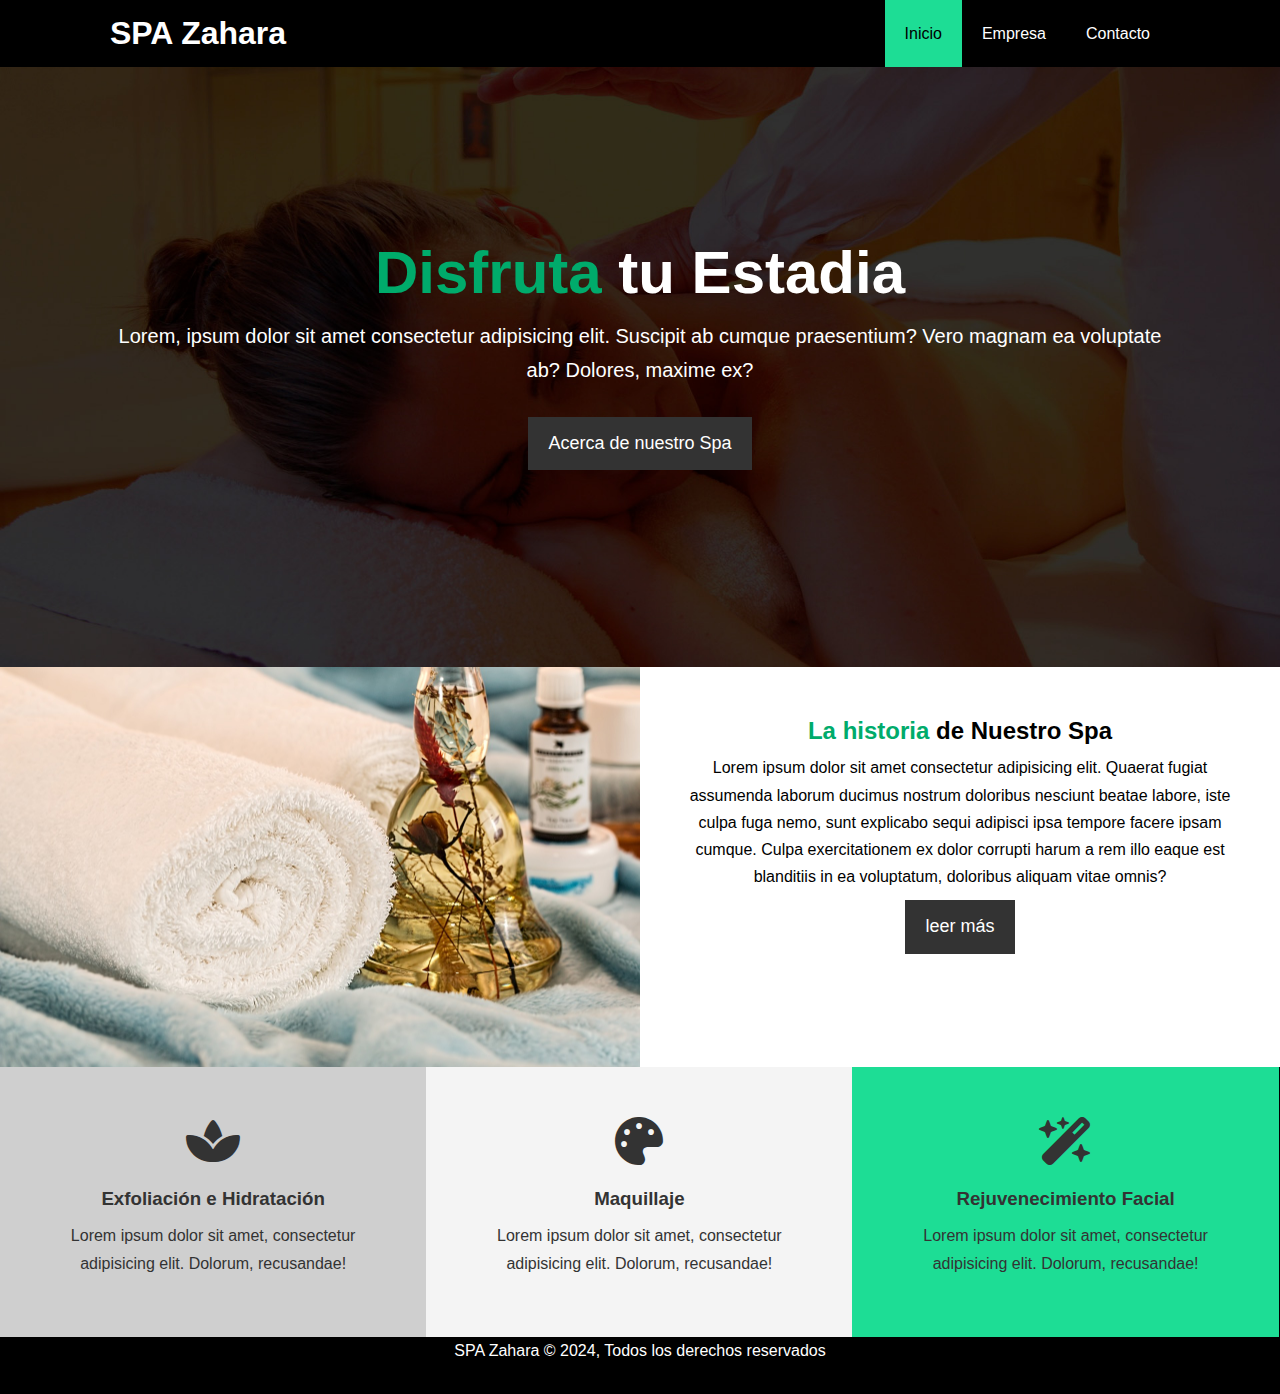
<file: index.html>
<!DOCTYPE html>
<html lang="en">
  <head>
    <meta charset="UTF-8" />
    <meta name="viewport" content="width=device-width, initial-scale=1.0" />
    <meta http-equiv="X-UA-Compatible" content="ie=edge" />
    <meta
      name="description"
      content="Bienvenidos al SPA Zahara donde te cuidamos con amor"
    />
    <meta name="keywords" content="spa, belleza, cuidado de la piel, masajes" />
    <link
      rel="stylesheet"
      href="https://cdnjs.cloudflare.com/ajax/libs/font-awesome/6.5.2/css/all.min.css"
    />
    <!-- libreria font-awesome cdn-->
    <link rel="stylesheet" href="css/styles.css" />
    <link
      rel="stylesheet"
      media="screen and (max-width:768px)"
      href="css/movil.css"
    />
    <title>SPA Zahara</title>
  </head>
  <body>
    <header>
      <nav id="navbar">
        <div class="container">
          <h1 class="logo"><a href="index.html">SPA Zahara</a></h1>
          <ul>
            <li><a class="current" href="index.html">Inicio</a></li>
            <li><a href="empresa.html">Empresa</a></li>
            <li><a href="contacto.html">Contacto</a></li>
          </ul>
        </div>
      </nav>

      <div id="showcase">
        <div class="container">
          <div class="showcase-content">
            <h1><span class="text-primary">Disfruta</span> tu Estadia</h1>
            <p class="lead">
              Lorem, ipsum dolor sit amet consectetur adipisicing elit. Suscipit
              ab cumque praesentium? Vero magnam ea voluptate ab? Dolores,
              maxime ex?
            </p>
            <a href="acerca.html" class="btn">Acerca de nuestro Spa</a>
          </div>
        </div>
      </div>
    </header>

    <!-- Home -->
    <section id="home-info">
      <div class="info-img"></div>
      <div class="info-content">
        <h2><span class="text-primary">La historia</span> de Nuestro Spa</h2>
        <p>
          Lorem ipsum dolor sit amet consectetur adipisicing elit. Quaerat
          fugiat assumenda laborum ducimus nostrum doloribus nesciunt beatae
          labore, iste culpa fuga nemo, sunt explicabo sequi adipisci ipsa
          tempore facere ipsam cumque. Culpa exercitationem ex dolor corrupti
          harum a rem illo eaque est blanditiis in ea voluptatum, doloribus
          aliquam vitae omnis?
        </p>
        <a href="acerca.html" class="btn btn-primary">leer más</a>
      </div>
    </section>

    <!-- Features -->
    <section id="features">
      <div class="box bg-gray">
        <i class="fas fa-spa fa-3x"></i>
        <h3>Exfoliación e Hidratación</h3>
        <p>
          Lorem ipsum dolor sit amet, consectetur adipisicing elit. Dolorum,
          recusandae!
        </p>
      </div>

      <div class="box bg-light">
        <i class="fa-solid fa-palette fa-3x"></i>
        <h3>Maquillaje</h3>
        <p>
          Lorem ipsum dolor sit amet, consectetur adipisicing elit. Dolorum,
          recusandae!
        </p>
      </div>

      <div class="box bg-primary">
        <i class="fa-solid fa-wand-magic-sparkles fa-3x"></i>
        <h3>Rejuvenecimiento Facial</h3>
        <p>
          Lorem ipsum dolor sit amet, consectetur adipisicing elit. Dolorum,
          recusandae!
        </p>
      </div>
    </section>

    <!-- footer -->
    <footer id="main-footer">
      <p>SPA Zahara &copy; 2024, Todos los derechos reservados</p>
    </footer>
  </body>
</html>
</file>
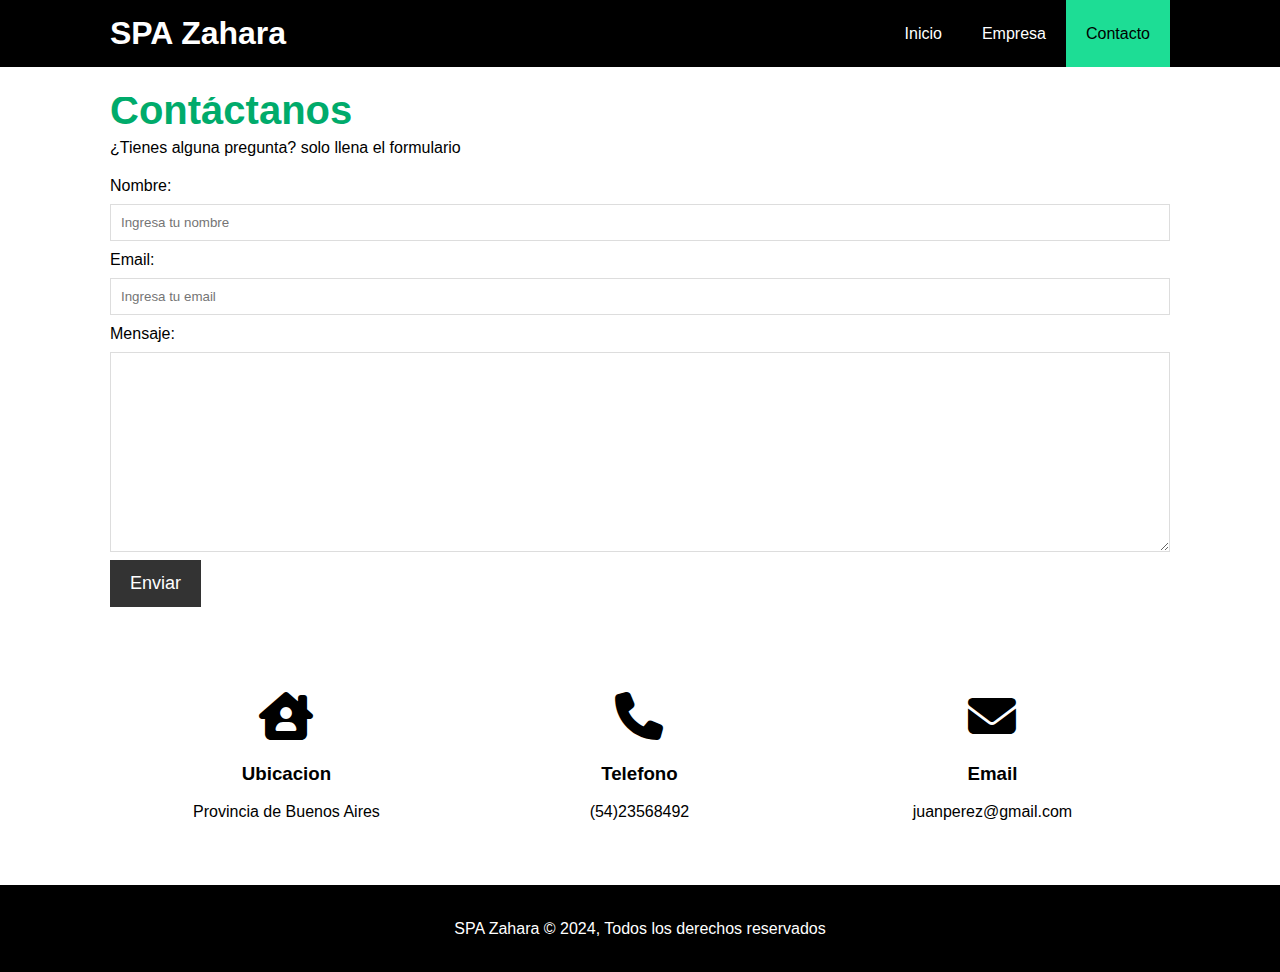
<file: contacto.html>
<!DOCTYPE html>
<html lang="en">
  <head>
    <meta charset="UTF-8" />
    <meta name="viewport" content="width=device-width, initial-scale=1.0" />
    <meta http-equiv="X-UA-Compatible" content="ie=edge" />
    <meta
      name="description"
      content="Bienvenidos al SPA Zahara donde te cuidamos con amor"
    />
    <meta name="keywords" content="spa, belleza, cuidado de la piel, masajes" />
    <link
      rel="stylesheet"
      href="https://cdnjs.cloudflare.com/ajax/libs/font-awesome/6.5.2/css/all.min.css"
    />
    <!-- libreria font-awesome cdn-->
    <link rel="stylesheet" href="css/styles.css" />
    <link rel="stylesheet" href="css/styles.css" />
    <link
      rel="stylesheet"
      media="screen and (max-width:768px)"
      href="css/movil.css"
    />
    <title>SPA Zahara | Contacto</title>
  </head>
  <body>
    <header>
      <nav id="navbar">
        <div class="container">
          <h1 class="logo"><a href="index.html">SPA Zahara</a></h1>
          <ul>
            <li><a href="index.html">Inicio</a></li>
            <li><a href="empresa.html">Empresa</a></li>
            <li><a class="current" href="contacto.html">Contacto</a></li>
          </ul>
        </div>
      </nav>
    </header>

    <!-- Contacto -->
    <section id="contact-form" class="py-3">
      <div class="container">
        <h1 class="l-heading">
          <span class="text-primary">Contáctanos</span>
        </h1>
        <p>¿Tienes alguna pregunta? solo llena el formulario</p>

        <form action="procesar.php">
          <div class="form-group">
            <label for="nombre">Nombre:</label>
            <input
              type="text"
              name="nombre"
              id="nombre"
              placeholder="Ingresa tu nombre"
            />
          </div>

          <div class="form-group">
            <label for="email">Email:</label>
            <input
              type="email"
              name="email"
              id="email"
              placeholder="Ingresa tu email"
            />
          </div>

          <div class="form-group">
            <label for="nombre">Mensaje:</label>
            <textarea name="mensaje" id="mensaje"></textarea>

            <button class="btn">Enviar</button>
          </div>
        </form>
      </div>
    </section>

    <section id="contact-info" class="bg-dark">
      <div class="container">
        <div class="box">
          <i class="fa-solid fa-house-chimney-user fa-3x"></i>
          <h3>Ubicacion</h3>
          <p>Provincia de Buenos Aires</p>
        </div>

        <div class="box">
          <i class="fas fa-phone fa-3x"></i>
          <h3>Telefono</h3>
          <p>(54)23568492</p>
        </div>

        <div class="box">
          <i class="fas fa-envelope fa-3x"></i>
          <h3>Email</h3>
          <p>juanperez@gmail.com</p>
        </div>
      </div>
    </section>

    <!-- footer -->
    <footer id="main-footer">
      <p>SPA Zahara &copy; 2024, Todos los derechos reservados</p>
    </footer>
  </body>
</html>
</file>
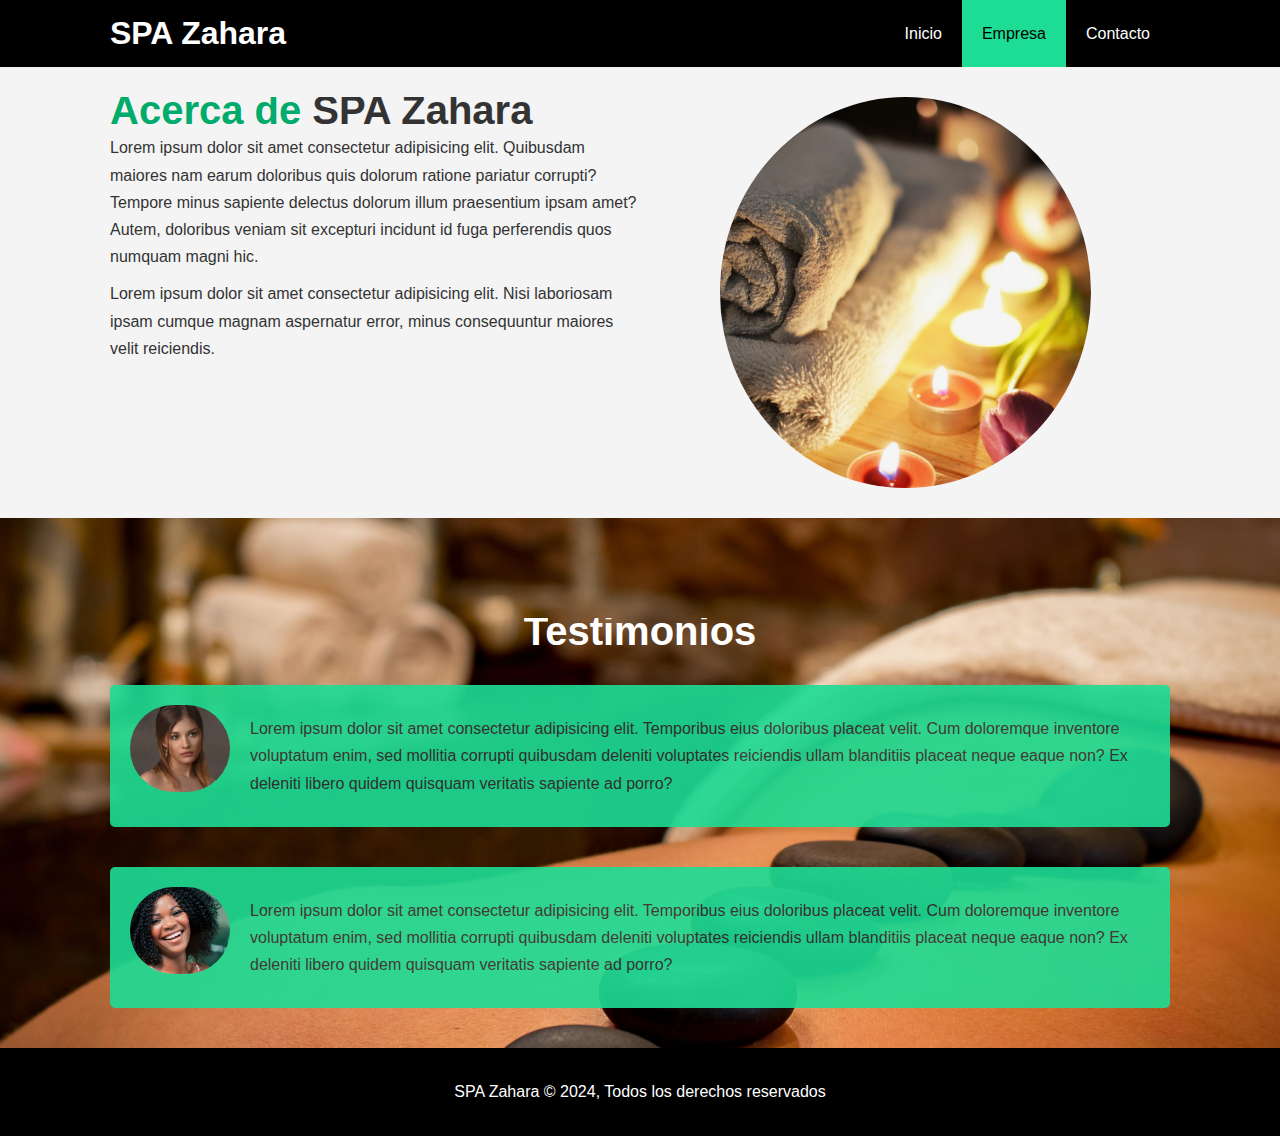
<file: empresa.html>
<!DOCTYPE html>
<html lang="en">
  <head>
    <meta charset="UTF-8" />
    <meta name="viewport" content="width=device-width, initial-scale=1.0" />
    <meta http-equiv="X-UA-Compatible" content="ie=edge" />
    <meta
      name="description"
      content="Bienvenidos al SPA Zahara donde te cuidamos con amor"
    />
    <meta name="keywords" content="spa, belleza, cuidado de la piel, masajes" />

    <link rel="stylesheet" href="css/styles.css" />
    <link
      rel="stylesheet"
      media="screen and (max-width:768px)"
      href="css/movil.css"
    />
    <title>SPA Zahara | Empresa</title>
  </head>
  <body>
    <header>
      <nav id="navbar">
        <div class="container">
          <h1 class="logo"><a href="index.html">SPA Zahara</a></h1>
          <ul>
            <li><a href="index.html">Inicio</a></li>
            <li><a class="current" href="empresa.html">Empresa</a></li>
            <li><a href="contacto.html">Contacto</a></li>
          </ul>
        </div>
      </nav>
    </header>

    <!-- Empresa -->
    <section id="about-info" class="bg-light py-3">
      <div class="container">
        <div class="info-left">
          <h1 class="l-heading">
            <span class="text-primary">Acerca de</span> SPA Zahara
          </h1>
          <p>
            Lorem ipsum dolor sit amet consectetur adipisicing elit. Quibusdam
            maiores nam earum doloribus quis dolorum ratione pariatur corrupti?
            Tempore minus sapiente delectus dolorum illum praesentium ipsam
            amet? Autem, doloribus veniam sit excepturi incidunt id fuga
            perferendis quos numquam magni hic.
          </p>

          <p>
            Lorem ipsum dolor sit amet consectetur adipisicing elit. Nisi
            laboriosam ipsam cumque magnam aspernatur error, minus consequuntur
            maiores velit reiciendis.
          </p>
        </div>
        <div class="info-right">
          <img src="./img/masaje1.jpg" alt="masaje" />
        </div>
      </div>
    </section>

    <!-- Testimonios -->
    <section id="testimoniales" class="bg-primary">
      <div class="container">
        <h2 class="l-heading">Testimonios</h2>
        <div class="testimonial bg-primary">
          <img src="./img/person1.jpg" alt="Erika" />
          <p>
            Lorem ipsum dolor sit amet consectetur adipisicing elit. Temporibus
            eius doloribus placeat velit. Cum doloremque inventore voluptatum
            enim, sed mollitia corrupti quibusdam deleniti voluptates reiciendis
            ullam blanditiis placeat neque eaque non? Ex deleniti libero quidem
            quisquam veritatis sapiente ad porro?
          </p>
        </div>

        <div class="testimonial bg-primary">
          <img src="./img/person2.jpg" alt="Johana" />
          <p>
            Lorem ipsum dolor sit amet consectetur adipisicing elit. Temporibus
            eius doloribus placeat velit. Cum doloremque inventore voluptatum
            enim, sed mollitia corrupti quibusdam deleniti voluptates reiciendis
            ullam blanditiis placeat neque eaque non? Ex deleniti libero quidem
            quisquam veritatis sapiente ad porro?
          </p>
        </div>
      </div>
    </section>

    <!-- footer -->
    <footer id="main-footer">
      <p>SPA Zahara &copy; 2024, Todos los derechos reservados</p>
    </footer>
  </body>
</html>
</file>
<file: css/movil.css>
/* Navegacion */
#navbar .logo {
  float: none;
  text-align: center;
}

#navbar ul,
#navbar ul li {
  float: none;
}

#navbar ul li a {
  padding: 5px;
  border-bottom: #e0e0e0 1px solid;
}

/* Showcase */
#showcase {
  height: 100%;
}

#showcase .showcase-content {
  padding-top: 400px;
  padding-bottom: 20px;
}

/* Home */
#home-info .info-img {
  display: none;
}

#home-info .info-content {
  float: none;
  margin-bottom: 20px;
  width: 100%;
}

/* Features */
.box {
  float: none;
  width: 100%;
}

/* Empresa */
#about-info .info-left,
#about-info .info-right {
  float: none;
  width: 100%;
}

.l-heading {
  text-align: center;
}

/* Contacto */
#contact-info .box {
  padding: 10px 0;
  border-bottom: 1px solid grey;
}

#contact-form p {
  text-align: center;
}
</file>
<file: css/styles.css>
/* Reset */
* {
  margin: 0;
  padding: 0;
  box-sizing: border-box;
}

/* Estilos principales */
html,
body {
  font-family: "Segoe UI", Tahoma, Geneva, Verdana, sans-serif;
  line-height: 1.7em;
}

a {
  color: #333;
  text-decoration: none;
}

h1,
h2,
h3 {
  padding-bottom: 10px 0;
}

p {
  margin: 10px 0;
}

/* Utilidades */
.container {
  margin: auto;
  max-width: 1100px;
  overflow: auto;
  padding: 0 20px;
}

.clr {
  clear: both; /* Resetear los flotantes */
}

/* padding */
.py-1 {
  padding: 10px 0;
}

.py-2 {
  padding: 20px 0;
}

.py-3 {
  padding: 30px 0;
}

.btn {
  display: inline-block;
  font-size: 18px;
  color: #fff;
  background-color: #333;
  padding: 13px 20px;
  border: none;
  cursor: pointer;
}

.lead {
  font-size: 20px;
}

.text-primary {
  color: #00ab6b;
}

.btn:hover {
  background-color: #1ddd95;
  color: #333;
}

/* Navegación */
#navbar {
  background-color: #000;
  color: #fff;
  overflow: auto;
}

#navbar a {
  color: #fff;
}

#navbar h1 {
  float: left;
  padding-top: 20px;
}

#navbar ul {
  list-style: none;
  float: right;
}

#navbar ul li {
  float: left;
}

#navbar ul li a {
  display: block;
  padding: 20px;
  text-align: center;
}
#navbar ul li a:hover {
  background-color: #1ddd95;
  color: #000;
}
#navbar ul li a.current {
  background-color: #1ddd95;
  color: #000;
}

/* Showcase */
#showcase {
  background: url("../img/bg-1.jpg") no-repeat center center/cover;
  height: 600px;
}

#showcase .showcase-content {
  color: white;
  text-align: center;
  padding-top: 170px;
}

#showcase .showcase-content h1 {
  font-size: 60px;
  line-height: 1.2em;
}

#showcase .showcase-content p {
  padding-bottom: 20px;
  line-height: 1.7em;
}

/* Home */
#home-info {
  height: 400px;
}

#home-info .info-img {
  float: left; /* flote la imagen a la izquierda*/
  width: 50%;
  background: url("../img/imagen1.jpg") no-repeat; /* para que no se repita la imagen */
  background-position: center; /* la posicion del fondo sea centrado */
  background-size: cover; /* cubra todo el contendor y centre la imagen */
  min-height: 100%; /* el minimo alto permitido sea el 100% */
}

#home-info .info-content {
  float: right; /* par que el contendido se vaya a la derecha */
  width: 50%;
  height: 100%; /* para que ocupe el alto de 400px del contenedor home-info*/
  text-align: center;
  padding: 50px 30px;
  overflow: hidden; /* para impedir que salga los scroll*/
}

/* Features */
.box {
  float: left;
  width: 33.3%;
  padding: 50px;
  text-align: center;
}

.box i {
  margin-bottom: 20px; /* para que se separe el icono del texto del titulo*/
}

.bg-gray {
  background: #cfcfcf;
  color: #333;
}

.bg-light {
  background: #f4f4f4;
  color: #333;
}

.bg-primary {
  background: #1ddd95;
  color: #333;
}

/* Fotter */
#main-footer {
  text-align: center;
  background-color: #000;
  color: #fff;
  padding: 20px;
}

/* Empresa */
#about-info .info-right {
  float: right;
  width: 50%;
  min-height: 100%;
}

#about-info .info-right img {
  display: block;
  margin: auto;
  width: 70%;
  border-radius: 50%;
}

#about-info .info-left {
  float: left;
  width: 50%;
  min-height: 100%;
}

.l-heading {
  font-size: 40px;
}

/* Testimoniales */
#testimoniales {
  height: 100%;
  background: url("../img/foto2.jpg") no-repeat center center/cover;
  padding-top: 100px;
}

#testimoniales h2 {
  color: white;
  text-align: center;
  padding-bottom: 40px;
}

#testimoniales .testimonial {
  padding: 20px;
  margin-bottom: 40px;
  border-radius: 5px;
  opacity: 0.9;
}

#testimoniales .testimonial img {
  width: 100px;
  float: left;
  margin-right: 20px;
  border-radius: 50px;
}

/* Contacto */
#contact-form .form-group {
  display: block;
  margin-bottom: 5px;
}

#contact-form label {
  display: block;
  margin-bottom: 5px;
}

#contact-form input,
#contact-form textarea {
  width: 100%;
  padding: 10px;
  border: 1px solid #ddd;
}

#contact-form textarea {
  height: 200px;
}

#contact-form input:focus,
#contact-form textarea:focus {
  outline: none;
  border-color: #1ddd95;
}
</file>
